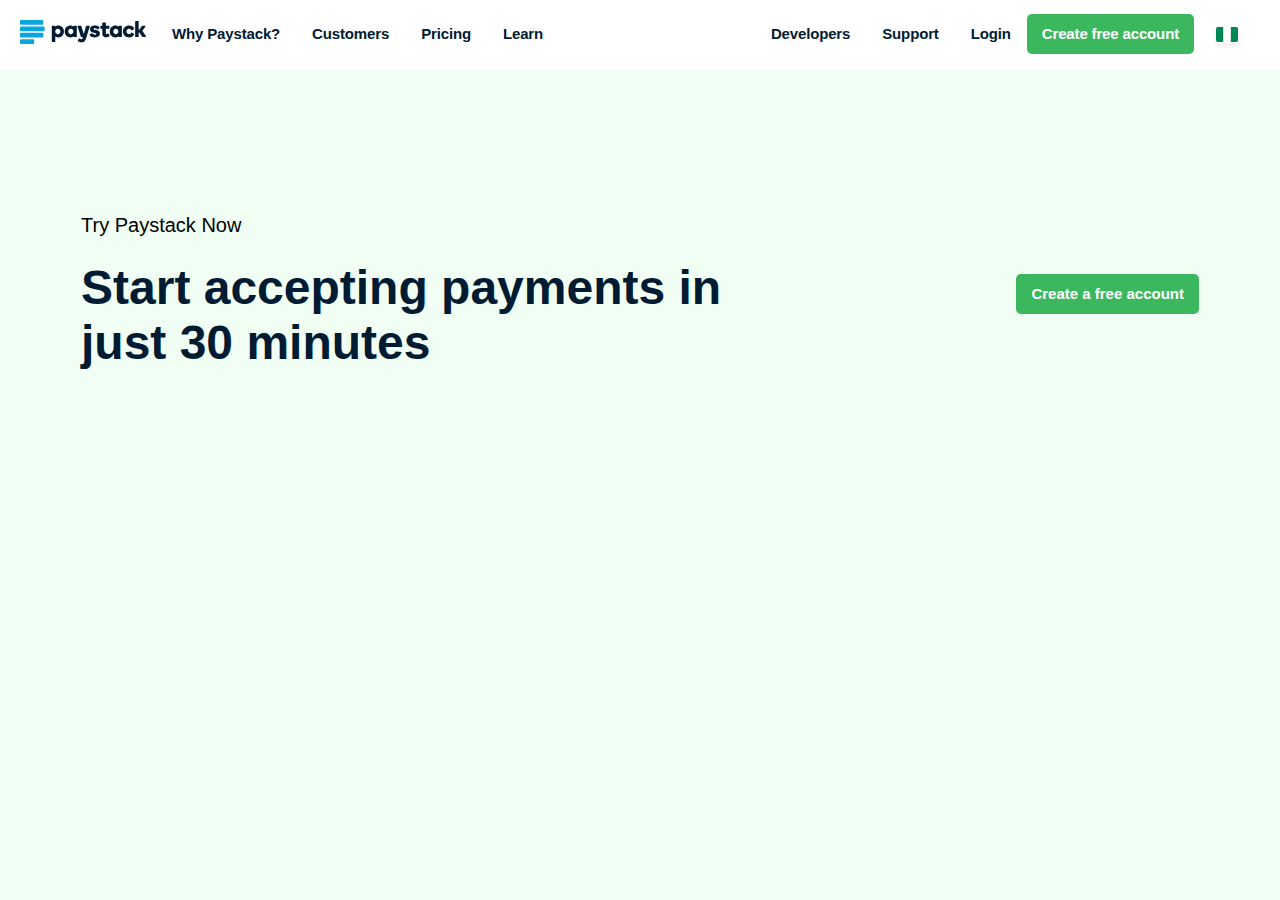
<file: index.html>
<!DOCTYPE html>
<html lang="en">
<head>
	<title>Learn Phase 1</title>
	<meta name="viewport" content="width=device-width, initial-scale=1, shrink-to-fit=no">
	<link rel="stylesheet" href="css/app.css">
	<link rel="stylesheet" href="css/smallerscreen.css">
	<style>
		body {
			background: #f1fef4;
			padding: 0;
			margin: 0;
		}
	</style>
</head>
<body>
	<header>
		<nav>
			<div class="navbar-brand">
				<a href="index.html">
					<svg xmlns="http://www.w3.org/2000/svg" viewBox="0 0 147 28" fill="none">
					    <path fill-rule="evenodd" clip-rule="evenodd" d="M1.51165 0H25.7369C26.5715 0 27.2504 0.671185 27.2504 1.50214V4.16909C27.2504 4.99651 26.5716 5.67141 25.7369 5.67141H1.51165C0.676996 5.67141 0 4.99657 0 4.16909V1.50214C0 0.671185 0.676996 0 1.51165 0ZM1.51165 14.887H25.7369C26.5715 14.887 27.2504 15.5599 27.2504 16.3874V19.058C27.2504 19.8854 26.5716 20.5566 25.7369 20.5566H1.51165C0.676996 20.5566 0 19.8854 0 19.058V16.3874C0 15.5599 0.676996 14.887 1.51165 14.887ZM15.1376 22.3304H1.51165C0.676996 22.3304 0 23.0016 0 23.8309V26.4997C0 27.3272 0.676996 28 1.51165 28H15.1377C15.9759 28 16.6511 27.3272 16.6511 26.4997V23.8309C16.6511 23.0016 15.9759 22.3304 15.1376 22.3304ZM1.51165 7.44171H27.2504C28.0868 7.44171 28.7619 8.11469 28.7619 8.94379V11.6127C28.7619 12.4401 28.0868 13.1148 27.2504 13.1148H1.51165C0.676996 13.1148 0 12.4401 0 11.6127V8.94379C0 8.11469 0.676996 7.44171 1.51165 7.44171Z" fill="#09A5DB"></path>
					    <path fill-rule="evenodd" clip-rule="evenodd" d="M109.756 17.5829L105.561 11.473L109.151 6.77908C109.339 6.50854 109.387 6.24913 109.301 6.00538C109.238 5.82981 109.069 5.61788 108.634 5.61788H105.796C105.636 5.61788 105.479 5.65747 105.329 5.73025C105.168 5.79985 105.023 5.9423 104.913 6.12887L102.044 10.1077H101.346V0.705584C101.346 0.506208 101.278 0.341698 101.148 0.200867C101.017 0.0727158 100.842 0 100.646 0H97.9906C97.7969 0 97.6251 0.0727768 97.4832 0.199314C97.3398 0.335421 97.2642 0.499992 97.2642 0.705584V18.0623C97.2642 18.2615 97.3398 18.4356 97.4832 18.5654C97.6251 18.6998 97.7969 18.7662 97.9906 18.7662H100.646C100.842 18.7662 101.017 18.6998 101.148 18.5622C101.278 18.4292 101.346 18.2615 101.346 18.0623V13.4649H102.114L105.247 18.2189C105.469 18.5827 105.778 18.7663 106.163 18.7663H109.135C109.586 18.7663 109.774 18.5544 109.849 18.3739C109.957 18.1192 109.925 17.8629 109.756 17.5829ZM65.9565 14.653C66.1959 14.6656 66.3993 14.7938 66.5443 15.028L67.4665 16.5057C67.7138 16.8933 67.6776 17.2825 67.3749 17.6353C66.9178 18.113 66.3427 18.4706 65.6586 18.7064C64.973 18.9389 64.2448 19.0575 63.4788 19.0575C62.9273 19.0575 62.3661 18.9785 61.8178 18.8139C61.2677 18.6525 60.779 18.3946 60.3613 18.0592C59.9438 17.7238 59.5985 17.2762 59.3368 16.7445C59.0752 16.2066 58.9382 15.5532 58.9382 14.7939V9.10961H57.4077C57.206 9.10961 57.0342 9.03354 56.9003 8.87537C56.7742 8.72671 56.7048 8.55747 56.7048 8.3786V6.35042C56.7048 6.15266 56.7742 5.98343 56.9003 5.84253C57.0373 5.69232 57.206 5.61793 57.4077 5.61793H58.9382V2.36378C58.9382 2.14862 59.0185 1.96813 59.1572 1.83687C59.3022 1.70238 59.4739 1.6375 59.6679 1.6375H62.3487C62.5253 1.6375 62.6877 1.70238 62.8343 1.83687C62.9793 1.9682 63.0487 2.14862 63.0487 2.36378V5.61793H66.5003C66.6988 5.61793 66.8708 5.69232 67.0251 5.82985C67.1797 5.97392 67.2535 6.15266 67.2535 6.35042V8.3786C67.2535 8.56064 67.1797 8.72994 67.0298 8.88171C66.8753 9.03354 66.6988 9.10961 66.5003 9.10961H63.0487V13.8921C63.0487 14.1879 63.0897 14.422 63.1668 14.596C63.2472 14.767 63.3387 14.9014 63.452 14.9916C63.564 15.0817 63.6901 15.1483 63.8129 15.1736C63.9501 15.2084 64.0778 15.2211 64.1881 15.2211C64.3174 15.2211 64.4749 15.202 64.6626 15.1483C64.8532 15.0976 65.0534 15.0059 65.2709 14.8729C65.4978 14.7195 65.7327 14.6404 65.9565 14.653ZM54.9505 11.8464C54.5817 11.5237 54.139 11.261 53.6471 11.0649C53.1555 10.8688 52.632 10.7137 52.0836 10.6093L50.0615 10.2121C49.5429 10.1157 49.1821 9.98434 48.9787 9.81822C48.7974 9.67428 48.7076 9.50816 48.7076 9.30406C48.7076 9.09051 48.8353 8.91332 49.0843 8.75665C49.3585 8.58909 49.7401 8.50351 50.2129 8.50351C50.7346 8.50351 51.2452 8.60637 51.7227 8.80885C52.2065 9.01463 52.6605 9.24868 53.0561 9.50977C53.6455 9.87043 54.1452 9.82294 54.5061 9.40536L55.477 8.29624C55.6757 8.07785 55.7797 7.84062 55.7797 7.60334C55.7797 7.35499 55.6534 7.12715 55.4109 6.91988C54.9995 6.56389 54.3486 6.18583 53.477 5.81722C52.6055 5.44227 51.5084 5.25241 50.213 5.25241C49.3633 5.25241 48.5785 5.36639 47.8849 5.58777C47.1869 5.81244 46.5893 6.1225 46.1056 6.50851C45.6169 6.90403 45.2324 7.36437 44.9692 7.89444C44.7091 8.41961 44.5735 8.99548 44.5735 9.59517C44.5735 10.6851 44.9077 11.5726 45.5619 12.2356C46.2159 12.8826 47.089 13.3239 48.1622 13.5391L50.2633 13.9901C50.8607 14.1086 51.3145 14.2448 51.6093 14.3966C51.8646 14.5264 51.9875 14.7131 51.9875 14.974C51.9875 15.2083 51.8646 15.4155 51.6124 15.6037C51.3476 15.8062 50.9299 15.9059 50.3735 15.9059C49.7668 15.9059 49.2135 15.7808 48.7154 15.5372C48.216 15.2921 47.7619 14.9961 47.3632 14.6466C47.1756 14.4979 46.9692 14.3871 46.7532 14.3159C46.5011 14.2431 46.2188 14.3206 45.8927 14.5707L44.731 15.4646C44.3939 15.7461 44.2519 16.0862 44.315 16.4786C44.3719 16.8552 44.6934 17.2443 45.2938 17.6857C45.8297 18.0591 46.5168 18.3991 47.3443 18.6902C48.1717 18.9845 49.141 19.1348 50.2411 19.1348C51.1254 19.1348 51.9433 19.0226 52.6621 18.8011C53.3856 18.57 54.0191 18.2615 54.5377 17.866C55.0609 17.4689 55.4675 16.9817 55.7512 16.4279C56.0334 15.8743 56.1721 15.2683 56.1721 14.6339C56.1721 14.0154 56.0649 13.4696 55.8428 13.0107C55.6221 12.5567 55.3225 12.1644 54.9505 11.8464ZM12.2131 7.13189C11.6236 6.53239 10.9348 6.05931 10.1657 5.73651C9.39497 5.41377 8.57229 5.25243 7.71816 5.25243C6.82447 5.25243 6.02687 5.41855 5.35075 5.75553C4.82447 6.01338 4.37837 6.34091 4.03164 6.7222V6.35042C4.03164 6.15266 3.96069 5.98343 3.83463 5.84254C3.69736 5.69232 3.52882 5.61793 3.32698 5.61793H0.70454C0.499535 5.61793 0.329269 5.69232 0.198689 5.84254C0.0677376 5.98343 0 6.15266 0 6.35042V23.7878C0 23.984 0.0677376 24.1549 0.200111 24.291C0.335644 24.4237 0.499535 24.4902 0.704475 24.4902H3.37905C3.56034 24.4902 3.72274 24.4237 3.86447 24.291C4.00948 24.158 4.08204 23.9888 4.08204 23.7878V17.8361C4.43973 18.2316 4.91586 18.5338 5.48325 18.7411C6.19869 19.0068 6.9332 19.1349 7.66145 19.1349C8.5204 19.1349 9.35242 18.9752 10.1373 18.6525C10.9271 18.3218 11.6236 17.8504 12.2131 17.2445C12.8026 16.64 13.2786 15.8966 13.6205 15.0517C13.9736 14.1975 14.1439 13.2323 14.1439 12.1804C14.1439 11.1315 13.9736 10.1648 13.6205 9.31054C13.2785 8.464 12.8026 7.72672 12.2131 7.13189ZM9.81269 13.4317C9.66298 13.8034 9.45173 14.1404 9.18388 14.422C8.91907 14.7037 8.60391 14.933 8.24765 15.0881C7.89139 15.2479 7.4911 15.3286 7.06085 15.3286C6.64472 15.3286 6.24604 15.2431 5.88346 15.0881C5.51791 14.933 5.1931 14.7037 4.91882 14.422C4.64781 14.1404 4.43185 13.8035 4.28214 13.4317C4.1323 13.0535 4.05361 12.6437 4.05361 12.2071C4.05361 11.7705 4.1323 11.3608 4.28214 10.9794C4.43185 10.6093 4.64781 10.2787 4.91882 10.0034C5.1931 9.72501 5.51791 9.50338 5.88501 9.33576C6.2523 9.16957 6.64472 9.08418 7.06079 9.08418C7.49104 9.08418 7.88662 9.16957 8.24431 9.33576C8.60385 9.50338 8.91894 9.72507 9.18852 10.0001C9.45166 10.2786 9.66292 10.6093 9.81263 10.9794C9.96247 11.3608 10.0363 11.7705 10.0363 12.2071C10.0364 12.6437 9.96253 13.0535 9.81269 13.4317ZM28.5005 5.6178H25.8495C25.6698 5.6178 25.4996 5.6922 25.3593 5.83141C25.219 5.9802 25.1449 6.1526 25.1449 6.35036V6.67149C24.8471 6.31239 24.4419 6.00537 23.944 5.75553C23.2756 5.41855 22.4924 5.25243 21.6193 5.25243C20.7776 5.25243 19.9516 5.41377 19.1699 5.73651C18.3819 6.05931 17.6743 6.52593 17.0675 7.12716C16.4622 7.72672 15.9704 8.46083 15.6033 9.31048C15.2393 10.1584 15.0548 11.1282 15.0548 12.1803C15.0548 13.2322 15.2393 14.1974 15.6033 15.0517C15.9705 15.8965 16.4559 16.64 17.0548 17.2444C17.6539 17.8503 18.3567 18.3218 19.1431 18.6524C19.9266 18.975 20.7523 19.1349 21.594 19.1349C22.4657 19.1349 23.2552 18.9657 23.9314 18.6335C24.431 18.3818 24.8407 18.075 25.145 17.7174V18.0624C25.145 18.2616 25.2191 18.4358 25.3641 18.5655C25.506 18.7 25.6699 18.7663 25.8495 18.7663H28.5005C28.7007 18.7663 28.8678 18.7 29 18.5623C29.134 18.4294 29.2034 18.2616 29.2034 18.0624V6.35036C29.2034 6.1526 29.1356 5.98337 29.0049 5.84247C28.8741 5.69226 28.7007 5.6178 28.5005 5.6178ZM24.9211 13.4159C24.7715 13.8034 24.5603 14.1341 24.2987 14.4093C24.0307 14.6877 23.7107 14.9093 23.356 15.077C23.0014 15.2431 22.5979 15.3285 22.1677 15.3285C21.7548 15.3285 21.3577 15.2431 20.9934 15.077C20.6279 14.9093 20.3095 14.6877 20.0401 14.4093C19.7768 14.1404 19.5655 13.8034 19.4158 13.4159C19.2677 13.0313 19.192 12.6232 19.192 12.2071C19.192 11.7705 19.2677 11.3608 19.4158 10.9794C19.5655 10.6061 19.7768 10.2722 20.0401 10.0001C20.3095 9.72501 20.6265 9.50338 20.9934 9.33576C21.3577 9.16957 21.7548 9.08418 22.1677 9.08418C22.5979 9.08418 23.0015 9.16957 23.356 9.33576C23.7107 9.50338 24.0306 9.72507 24.2987 10.0001C24.5603 10.2786 24.7715 10.6093 24.9211 10.9794C25.071 11.3608 25.1449 11.7705 25.1449 12.2071C25.1449 12.6232 25.0709 13.0314 24.9211 13.4159ZM78.425 5.6178H81.0744C81.2793 5.6178 81.4495 5.69226 81.5803 5.84247C81.711 5.98337 81.7787 6.1526 81.7787 6.35036V18.0624C81.7787 18.2616 81.7078 18.4294 81.577 18.5623C81.4399 18.7 81.273 18.7663 81.0743 18.7663H78.4249C78.2437 18.7663 78.0828 18.7 77.941 18.5655C77.796 18.4358 77.7251 18.2616 77.7251 18.0624V17.7174C77.4162 18.075 77.0127 18.3818 76.5052 18.6335C75.8307 18.9657 75.0426 19.1349 74.1632 19.1349C73.3263 19.1349 72.5036 18.975 71.7186 18.6524C70.9322 18.3218 70.2276 17.8503 69.6319 17.2444C69.0315 16.64 68.5459 15.8965 68.1804 15.0517C67.8147 14.1974 67.6303 13.2322 67.6303 12.1803C67.6303 11.1282 67.8147 10.1584 68.1804 9.31048C68.5459 8.46083 69.0376 7.72672 69.6444 7.12716C70.2514 6.52593 70.959 6.05931 71.747 5.73651C72.5287 5.41377 73.3546 5.25243 74.1915 5.25243C75.071 5.25243 75.8512 5.41855 76.5194 5.75553C77.0175 6.00537 77.421 6.31239 77.7252 6.67149V6.35036C77.7252 6.1526 77.7961 5.9802 77.938 5.83141C78.0829 5.6922 78.2437 5.6178 78.425 5.6178ZM76.8677 14.4093C77.1358 14.1341 77.3469 13.8034 77.4951 13.4159C77.6464 13.0314 77.7252 12.6232 77.7252 12.2071C77.7252 11.7705 77.6464 11.3608 77.4951 10.9794C77.3469 10.6093 77.1358 10.2786 76.8677 10.0001C76.6046 9.72507 76.2877 9.50338 75.927 9.33576C75.5707 9.16957 75.1768 9.08418 74.7431 9.08418C74.3303 9.08418 73.9362 9.16957 73.5706 9.33576C73.2066 9.50338 72.885 9.72501 72.6171 10.0001C72.3539 10.2722 72.1427 10.6061 71.9914 10.9794C71.8417 11.3608 71.7677 11.7705 71.7677 12.2071C71.7677 12.6232 71.8417 13.0313 71.9914 13.4159C72.1427 13.8034 72.3539 14.1404 72.6171 14.4093C72.885 14.6877 73.2066 14.9093 73.5706 15.077C73.9363 15.2431 74.3303 15.3285 74.7431 15.3285C75.1768 15.3285 75.5707 15.2431 75.927 15.077C76.2877 14.9093 76.6046 14.6877 76.8677 14.4093ZM94.1167 13.7006L95.6375 14.854C95.8189 14.9963 95.9496 15.1735 96.0301 15.3856C96.1121 15.6101 96.0964 15.8428 95.9671 16.0769C95.409 16.966 94.6195 17.7017 93.6107 18.2712C92.6052 18.8455 91.4027 19.1349 90.0535 19.1349C89.078 19.1349 88.1449 18.9546 87.2952 18.5986C86.4364 18.2395 85.6814 17.7428 85.0509 17.1258C84.4158 16.5104 83.9162 15.77 83.5615 14.933C83.2038 14.0883 83.0178 13.1691 83.0178 12.2072C83.0178 11.2422 83.2038 10.3214 83.5615 9.47187C83.9162 8.6175 84.4158 7.87873 85.0509 7.26016C85.6814 6.64003 86.4364 6.14799 87.2952 5.79038C88.1449 5.43451 89.078 5.25254 90.0535 5.25254C91.4027 5.25254 92.6052 5.54365 93.6107 6.11157C94.6195 6.68745 95.4089 7.42156 95.9623 8.30271C96.0963 8.54 96.112 8.77723 96.03 9.01147C95.9496 9.23931 95.8125 9.41009 95.6296 9.53352L94.1104 10.6884C93.8267 10.9162 93.554 10.9794 93.3113 10.8847C93.0954 10.796 92.9125 10.6632 92.758 10.486C92.3814 10.0413 91.9889 9.69163 91.5933 9.44645C91.204 9.20761 90.7075 9.08418 90.1133 9.08418C89.6768 9.08418 89.2765 9.16957 88.9234 9.33576C88.5624 9.50338 88.2472 9.72501 87.9824 10.0001C87.7146 10.2722 87.5082 10.6061 87.3677 10.9794C87.2259 11.356 87.1566 11.7642 87.1566 12.2071C87.1566 12.6264 87.2259 13.0268 87.3677 13.4063C87.5129 13.7781 87.7193 14.1151 87.9824 14.3967C88.2504 14.6848 88.5624 14.9046 88.9186 15.0628C89.2765 15.2211 89.6768 15.3001 90.1133 15.3001C90.7074 15.3001 91.2102 15.1799 91.5933 14.9426C91.9889 14.6973 92.3814 14.3461 92.7548 13.9031C92.9125 13.7259 93.0954 13.5914 93.3113 13.5044C93.5491 13.4063 93.8267 13.4696 94.1167 13.7006ZM40.6113 5.61785H43.5806C43.9841 5.61785 44.1575 5.80138 44.2316 5.95644C44.3216 6.16048 44.3216 6.41044 44.2223 6.71261L39.8597 20.8213C39.4703 22.0601 38.8304 23.0537 37.9636 23.783C37.0904 24.5187 35.9557 24.8825 34.597 24.8825C33.7933 24.8825 33.0367 24.7639 32.3526 24.5217C31.6608 24.2781 31.0744 23.938 30.6064 23.5014C30.3589 23.2862 30.1445 22.8986 30.5307 22.3054L31.4748 20.9305C31.6561 20.6537 31.8798 20.5113 32.1399 20.5113H32.1715C32.4156 20.5224 32.6412 20.5967 32.8397 20.7343C33.0462 20.8909 33.2794 21.0239 33.5378 21.1425C33.7932 21.2548 34.0564 21.3149 34.3338 21.3149C34.6711 21.3149 34.958 21.22 35.2148 21.0286C35.4701 20.8404 35.6671 20.5587 35.7934 20.1996L36.1732 19.1348L36.3039 18.7662H36.277H35.8169H35.7145H34.7152C34.4834 18.7662 34.2959 18.6998 34.154 18.5653C34.0232 18.4452 33.9254 18.2932 33.8641 18.1128L30.1036 6.71255C30.0263 6.45481 30.0263 6.20473 30.1082 5.99273C30.2012 5.74438 30.4518 5.61779 30.8504 5.61779H33.9254C34.1461 5.61779 34.3274 5.70324 34.4535 5.85992C34.5591 6.00218 34.6379 6.16364 34.6772 6.34083L37.0335 14.4394H37.5693L39.7586 6.33766C39.7995 6.16047 39.8878 5.9928 40.0186 5.85352C40.1588 5.7033 40.3623 5.61785 40.6113 5.61785Z" transform="translate(37.0884 1.16753)" fill="#011B33"></path>
					</svg>
				</a>
			</div>
			<ul>
			    <li><a href="#home">Why Paystack?</a></li>
			    <li><a href="#news">Customers</a></li>
			    <li><a href="#contact">Pricing</a></li>
			    <li class="dropdown">
				    <a href="javascript:void(0)" class="dropbtn">Learn</a>
				    <div class="dropdown-content ">
				      <a href="#">Link 1</a>
				      <a href="#">Link 2</a>
				      <a href="#">Link 3</a>
				    </div>
				</li>
			</ul>
			<div style="float: right;">
				<ul>
					<li class="dropdown">
					    <a href="javascript:void(0)" class="dropbtn">Developers</a>
					    <div class="dropdown-content">
					        <a href="#">Overview</a>
					        <a href="#">Documentation</a>
					        <a href="#">Status Page</a>
					    </div>
					</li>
					<li class="dropdown">
					    <a href="javascript:void(0)" class="dropbtn">Support</a>
					    <div class="dropdown-content">
					        <a href="#">Quick Help</a>
					        <a href="#">Contact Us</a>
					    </div>
					</li>
					<li><a href="login.html">Login</a></li>
					<li><a class="btn-create" href="signup.html">Create free account</a></li>
					<li class="dropdown">
						<a href="javascript:void(0)" class="dropbtn">
							<img src="img/countryselector.svg">
						</a>
						<div class="dropdown-content">
							<a href="#"><span>🇰🇪 &nbsp;</span><span>Kenya</span></a>
						</div>
					</li>
				</ul>
			</div>
			<div class="clearfix"></div>
		</nav>

		<div class="header-box">
			<div class="container">
				<div class="d-flex">
					<div class="accept-wrapper">
						<p>Try Paystack Now</p>
	                    <h1>Start accepting payments in just 30 minutes</h1>
	                </div>
	                <div class="mt-80">
	                	<a class="btn-create" href="signup.html">Create a free account</a>
	                </div>
				</div>
			</div>
		</div>
	</header>
</body>
</html>
</file>
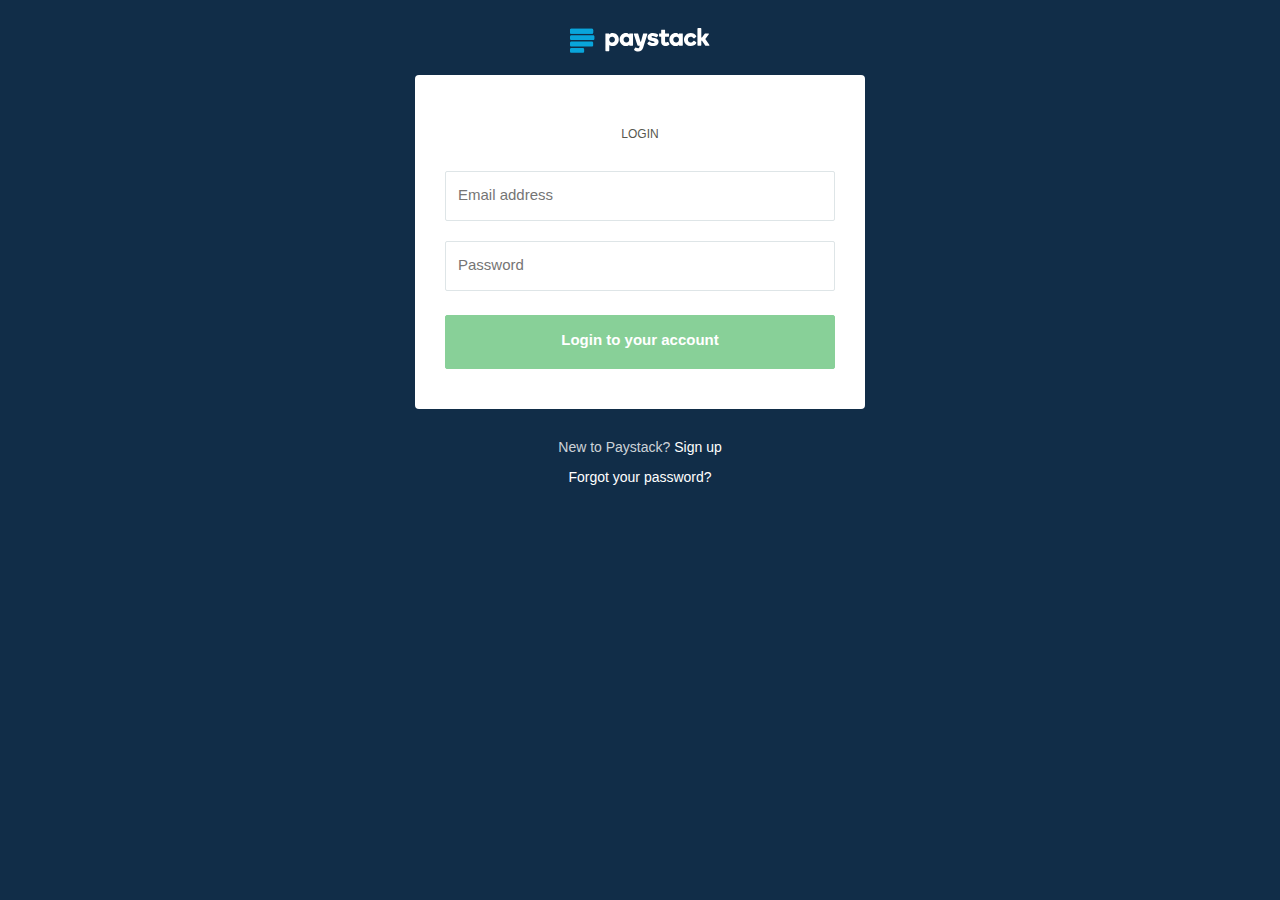
<file: login.html>
<!DOCTYPE html>
<html lang="en">
<head>
	<title>Learn Phase 1</title>
	<meta name="viewport" content="width=device-width, initial-scale=1, shrink-to-fit=no">
	<link rel="stylesheet" href="css/app.css">
	<link rel="stylesheet" href="css/smallerscreen.css">
</head>
<body>
	<section>
		<div class="text-center">
			<a href="index.html"><img src="img/logo.svg" class="logo" alt="logo"></a>
		</div>
		<div class="login-wrapper">
			<p class="login-wrapper__title text-center">Login</p>
			<form id="loginForm">
				<div>
            		<input type="email" class="form-control" placeholder="Email address" id="email" required>
        		</div>
        		<div>
		            <input type="password" class="form-control" pattern="(?=.*\d)(?=.*[a-z])(?=.*[A-Z]).{8,}" title="Must contain at least one number and one uppercase and lowercase letter, and at least 8 or more characters" placeholder="Password" id="password" required>
		        </div>
		        <p class="error"></p>
		        <div>
            		<button class="btn" type="submit">Login to your account</button>
        		</div>
			</form>
			<div id="form-details"></div>
		</div>
		<div class="forgot-wrapper text-center">
        	<p>New to Paystack? <a href="signup.html">Sign up</a></p>
        	<p><a href="#">Forgot your password?</a></p>
    	</div>
	</section>
	<script src="js/login.js"></script>
</body>
</html>
</file>
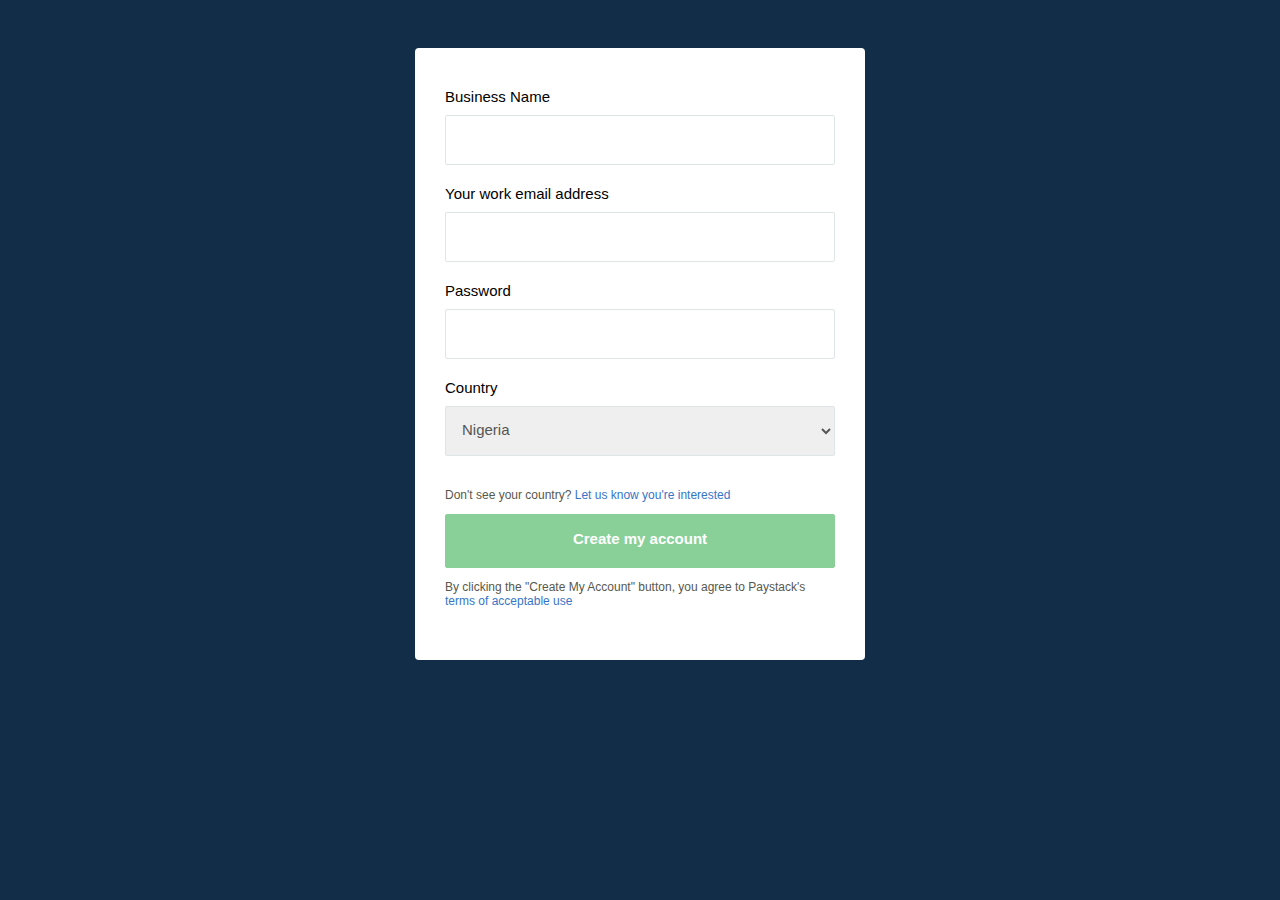
<file: signup.html>
<!DOCTYPE html>
<html lang="en">
<head>
	<title>Learn Phase 1</title>
	<meta name="viewport" content="width=device-width, initial-scale=1, shrink-to-fit=no">
	<link rel="stylesheet" href="css/app.css">
	<link rel="stylesheet" href="css/smallerscreen.css">
</head>
<body>
	<section>
		<div class="login-wrapper">
			<form>
				<div>
					<label for="businessname">Business Name</label>
            		<input type="text" class="form-control" id="businessname" required>
        		</div>
				<div>
					<label for="workemail">Your work email address</label>
            		<input type="email" class="form-control" id="workemail" required>
        		</div>
        		<div>
        			<label for="password">Password</label>
		            <input type="password" class="form-control" id="password" required>
		        </div>
		        <div>
		        	<label for="country">Country</label>
		        	<select class="form-control" id="country">
		        		<option>Nigeria</option>
		        		<option>USA</option>
		        	</select>
		        </div>
		        <p>Don't see your country? <a href="">Let us know you're interested</a></p>
		        <div>
            		<button class="btn">Create my account</button>
        		</div>
        		<p>By clicking the "Create My Account" button, you agree to Paystack's <a href="">terms of acceptable use</a></p>
			</form>
		</div>
	</section>
</body>
</html>
</file>
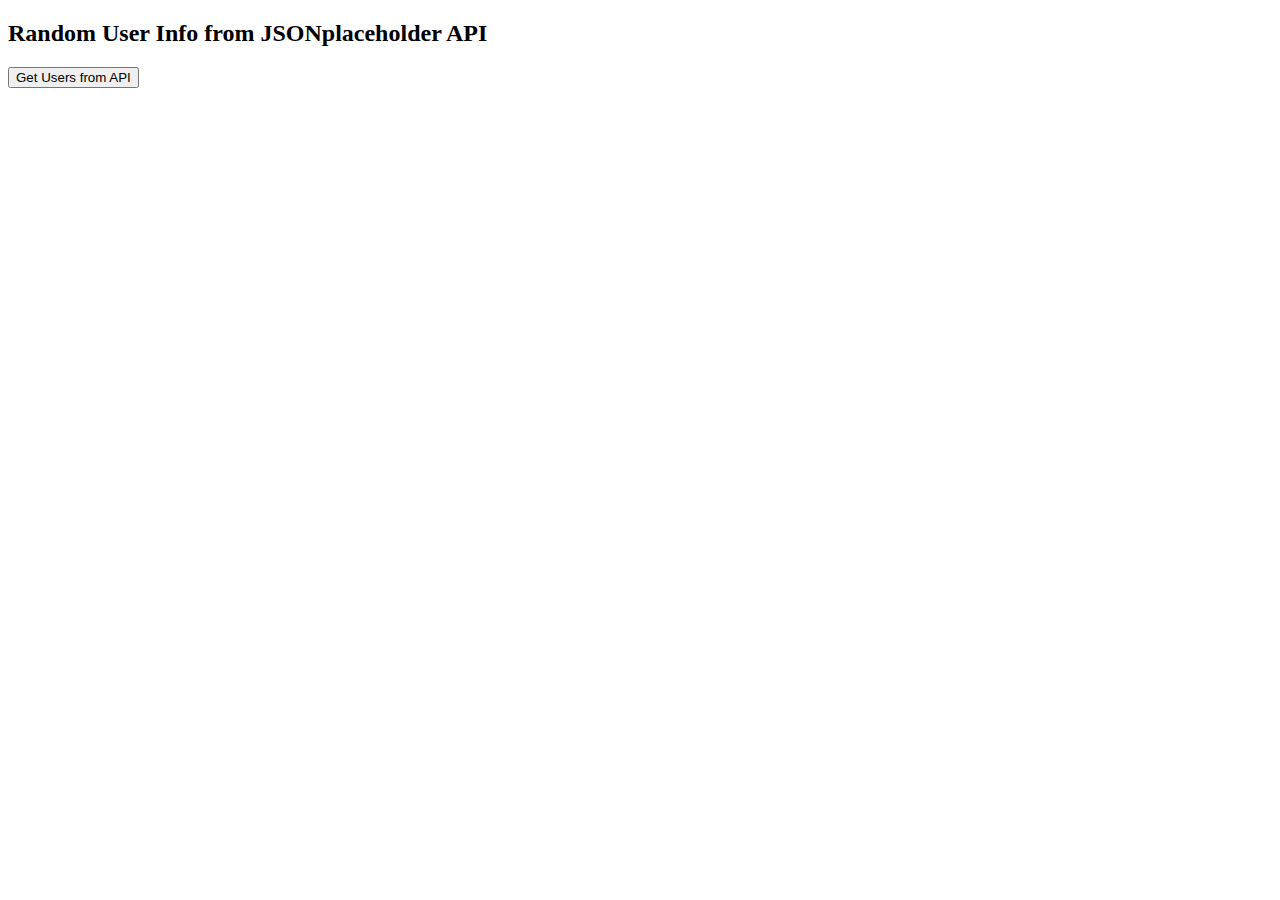
<file: users.html>
<!DOCTYPE html>
<html lang="en">
<head>
	<title>Working with APIs</title>
    <meta name="viewport" content="width=device-width, initial-scale=1, shrink-to-fit=no">
    <link rel="stylesheet" href="css/users.css">
</head>
<body>
    <div>
        <h2>Random User Info from JSONplaceholder API</h2>
        <button id="getData">Get Users from API</button>
        <div id="users"></div>
    </div>
    
    
    <script src="js/api.js"></script>
</body>
</html>
</file>
<file: css/app.css>
html {
	font-size: 62.5%;
}
* {
	box-sizing: border-box;
	padding: 0;
}
body {
	background: #112D48;
	padding: 2rem;
	box-sizing: border-box;
	font-family: Graphik, "Helvetica Neue", Helvetica, Arial, sans-serif;
}
.text-center {
	text-align: center;
}
.logo {
	max-width: 100%;
	height: auto;
}
.login-wrapper {
	width: 450px;
    margin: 0 auto;
    margin-top: 20px;
    max-width: 95%;
    background: #fff;
    border-radius: 4px;
    padding: 4rem 3rem;
}
.login-wrapper__title {
	text-transform: uppercase;
    font-size: 1.4rem;
    margin-bottom: 3rem;
}
label {
	display: block;
	font-size: 1.5rem;
	padding-bottom: 1rem;
}
.form-control,
.btn {
	font-size: 1.5rem;
    border-radius: 2px;
    width: 100%;
}
.form-control {
	height: 5rem;
    padding: 6px 12px;
    border: 1px solid #dee5e7;
    box-sizing: border-box;
    color: #555;
    padding-top: 2px;
    margin-bottom: 2rem;
}
.btn {
	font-size: 1.5rem;
	background: #88D098;
	border: 1px solid #88D098;
	color: #fff;
	font-weight: 700;
	padding: 2rem;
	padding-top: 1.5rem;
	cursor: pointer;
}
.forgot-wrapper {
	margin-top: 3rem;
}
.forgot-wrapper p {
	color: rgba(255, 255, 255, 0.8);
}
.forgot-wrapper p a {
	color: #fff;
	text-decoration: none;
}
.forgot-wrapper p,
.forgot-wrapper p a {
	font-size: 1.4rem;

}
.login-wrapper p {
	font-size: 1.2rem;
	color: #57584e;
}
.login-wrapper p a {
	color: #3676c8;
	text-decoration: none;
}
form .error {
    color: red;
    font-size: 14px;
    margin-top: -10px;
}
/* index.html */
nav {
	background: #fff;
    padding: 1rem 2rem;
}
nav ul {
  list-style-type: none;
  margin: 0;
  padding: 0;
  overflow: hidden;
  display: inline-block;
}
.navbar-brand svg {
	height: 24px;
    float: left;
    margin-top: 10px;
    margin-right: 10px;
}
li {
  float: left;
}

li a,
.dropbtn {
    display: block;
    text-align: center;
    padding: 14px 16px;
    text-decoration: none;

    font-size: 1.5rem;
    font-weight: bold;
    color: #011b33;
    line-height: 1.3;
    vertical-align: middle;
    letter-spacing: -0.01em;
}
li a:hover, .dropdown:hover .dropbtn {
    color: #0BA4Db;
}
li.dropdown {
  display: inline-block;
}

.dropdown-content {
    display: none;
    position: absolute;
    background-color: #fff;
    min-width: 150px;
    z-index: 1;
    border: solid 1px rgba(0,0,0,0.04);
    box-shadow: 0 8px 16px 0 rgba(3,49,86,0.08);
    border-radius: 6px;
    padding-top: 5px;
}

.dropdown-content a {
  text-decoration: none;
  color: #011b33;
  display: block;
  margin-bottom: 5px;
  text-align: left;
  padding: 5px 15px;
}
.dropdown:hover .dropdown-content {
  display: block;
}

a.btn-create {
	background-color: #3bb75e;
    color: #fff;
    transition: ease-in-out 0.3s all;
    border: none;
    border-radius: 5px;
    cursor: pointer;
    display: inline-block;
    font-size: 1.5rem;
    height: 40px;
    line-height: 40px;
    outline: none;
    padding: 0 1.5rem;
    font-weight: bold;
    margin-top: 4px;
    text-decoration: none;
}
a.btn-create:hover {
	color: #fff;
}
.container {
	max-width: 1150px;
	margin: auto;
	padding: 0 16px;
	width: 100%;
	position: relative;
}
.header-box {
	padding: 5rem 0;
	padding-top: 12rem;
}
.header-box h1 {
    font-size: 4.8rem;
    color: #011b33;
    font-weight: bold;
    margin-top: 0;
}
.accept-wrapper {
	max-width: 70rem;
}   
.header-box p {
	font-size: 2rem;
    line-height: 1.5;
}
.d-flex {
	display: flex;
	justify-content: space-between;
}
.mt-80 {
	margin-top: 8rem;
}
</file>
<file: css/smallerscreen.css>
@media screen and (max-width: 650px) {
	.login-wrapper {
		width: auto;
	}
}

@media screen and (max-width: 768px) {
	.d-flex {
		display: block;
	}
}

@media screen and (min-width: 770px) and (max-width: 991px) {
	.accept-wrapper {
		max-width: 60rem;
	}
}

@media screen and (max-width: 1100px) {
	.clearfix {
		clear: both;
	}
}
</file>
<file: css/users.css>
.user-wrapper {
    box-shadow: 0 2px 10px rgba(0, 0, 0, 0.2);
    padding: 10px;
    display: inline-block;
    float: left;
    margin: 10px;
}
.user-wrapper:hover {
    transform: skewX(10deg);
}
</file>
